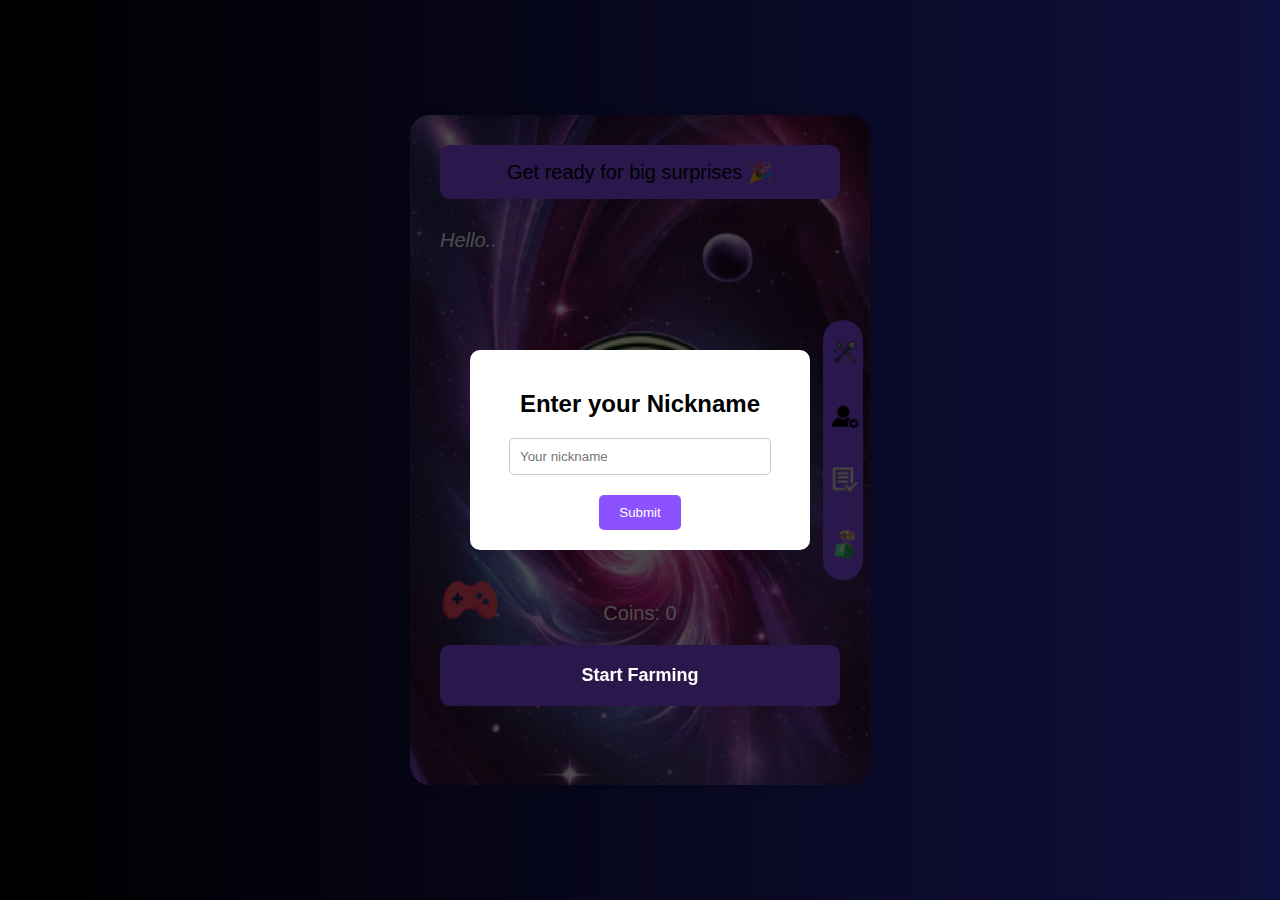
<file: index.html>
<!DOCTYPE html>
<html lang="en">
<head>
    <meta charset="UTF-8">
    <meta name="viewport" content="width=device-width, initial-scale=1.0">
    <title>Mobile Game</title>
    <link rel="stylesheet" href="tap.css">
</head>
<body>
    <div class="game-container">
        <div class="message-box">
            Get ready for big surprises 🎉
        </div>
        <div class="user-info" id="user-info">Hello..</div>
        
        <div class="logo-section">
            <div class="logo-container">
                <img src="star.png" alt="Star Logo" class="logo-img">
            </div>
            <a href="game.html" class="side-star">
                <img src="game.png" alt="Star Link Logo" class="star-link-logo">
            </a>
        </div>

        <div class="coin-display">Coins: <span id="coin-count">0</span></div>

        <div class="time-button-container">
            <button class="time-button" id="time-button">
                <div class="water-fill" id="water-fill"></div>
                <span id="time-text">Start Farming</span>
            </button>
        </div>

        <div id="nickname-modal" class="modal">
            <div class="modal-content">
                <h2>Enter your Nickname</h2>
                <input type="text" id="nickname-input" placeholder="Your nickname">
                <button id="nickname-submit">Submit</button>
            </div>
        </div>

        <div class="menu-container">
            <div class="round-box"></div>
            <div class="menu">
                <a href=""><img src="tap.png" alt="Tap" class="menu-icon"></a>
                <a href="friend.html"><img src="friend.png" alt="Friend" class="menu-icon"></a>
                <a href="task.html"><img src="task.png" alt="Task" class="menu-icon"></a>
                <a href="withdraw.html"><img src="withdraw.png" alt="Withdraw" class="menu-icon"></a>
            </div>
        </div>
    </div>
    
    <script src="script.js"></script>
</body>
</html>
</file>
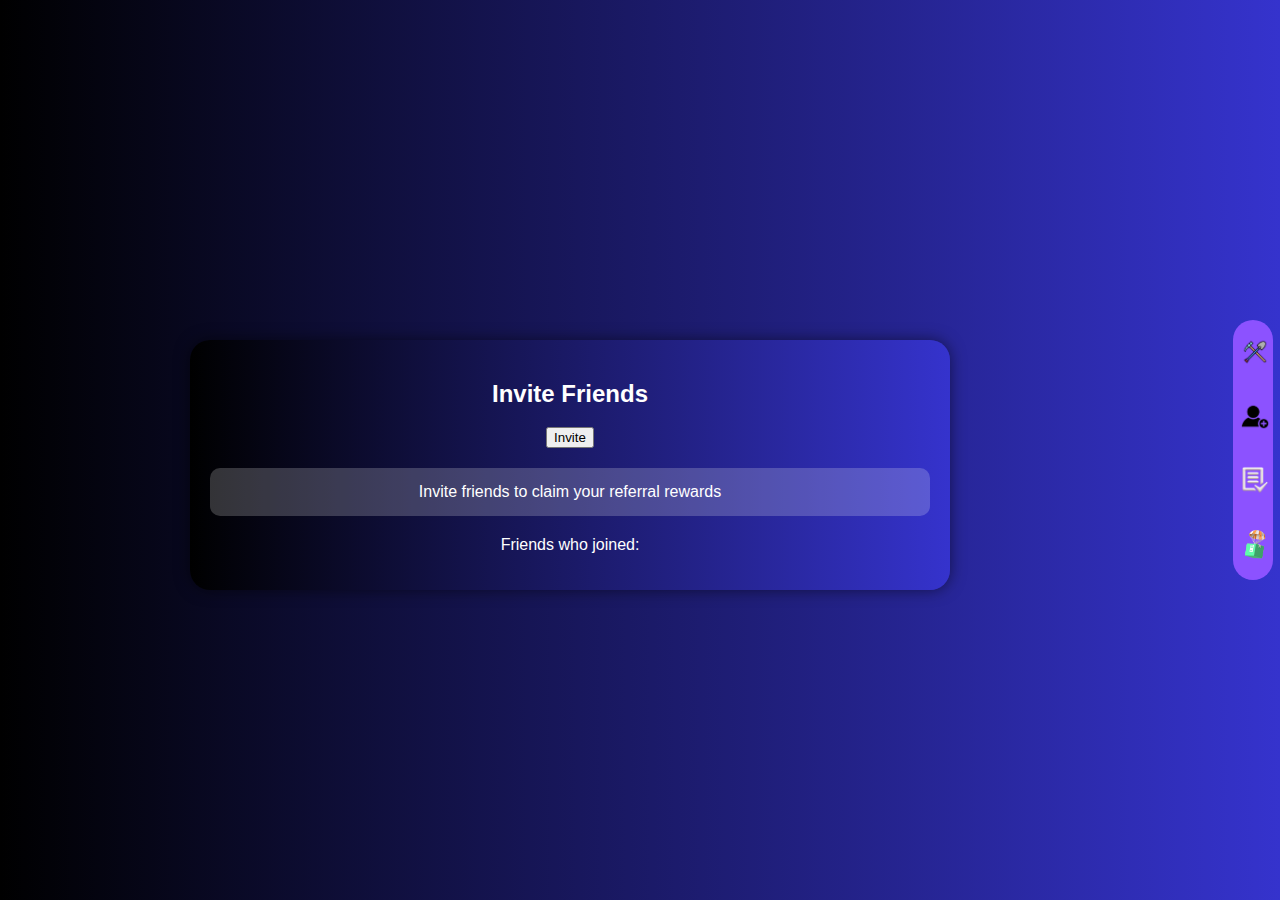
<file: friend.html>
<!DOCTYPE html>
<html lang="en">
<head>
    <meta charset="UTF-8">
    <meta name="viewport" content="width=device-width, initial-scale=1.0">
    <title>Invite Friends</title>
    <link rel="stylesheet" href="friend.css">
    <link rel="stylesheet" href="tap.css">
</head>
<body>
    <div class="main-container">
        <div class="invite-container">
            <div class="invite-header">
                <h2>Invite Friends</h2>
                <button class="invite" onclick="copyReferralLink()">Invite</button>
            </div>

            <!-- Transparent box with light color message -->
            <div class="transparent-box">
                <p>Invite friends to claim your referral rewards</p>
            </div>

            <!-- Displaying the users who joined through the referral link -->
            <div class="friends-list" id="friendsList">
                <p>Friends who joined:</p>
                <ul id="joinedFriends"></ul>
            </div>
        </div>

        <!-- Menu section -->
        <div class="menu-container">
            <div class="round-box"></div>
            <div class="menu">
                <a href="index.html"><img src="tap.png" alt="Tap" class="menu-icon"></a>
                <a href="friend.html"><img src="friend.png" alt="Friend" class="menu-icon"></a>
                <a href="task.html"><img src="task.png" alt="Task" class="menu-icon"></a>
                <a href="withdraw.html"><img src="withdraw.png" alt="Withdraw" class="menu-icon"></a>
            </div>
        </div>
    </div>

    <script>
        const userName = localStorage.getItem('userName'); // Assuming you store the user's name in localStorage
        const referralLink = `https://shorturl.at/6Avu4?referral=${userName}`;

        function copyReferralLink() {
            navigator.clipboard.writeText(referralLink).then(() => {
                alert('Referral link copied to clipboard');
            }).catch(err => {
                console.error('Could not copy text: ', err);
            });
        }

        // Function to display joined friends
        function displayJoinedFriends() {
            const joinedFriends = JSON.parse(localStorage.getItem('joinedFriends')) || [];
            const friendsList = document.getElementById('joinedFriends');
            friendsList.innerHTML = ''; // Clear existing list

            joinedFriends.forEach(friend => {
                const li = document.createElement('li');
                li.textContent = friend;
                friendsList.appendChild(li);
            });
        }

        // Call this function to display joined friends on page load
        displayJoinedFriends();
    </script>
</body>
</html>
</file>
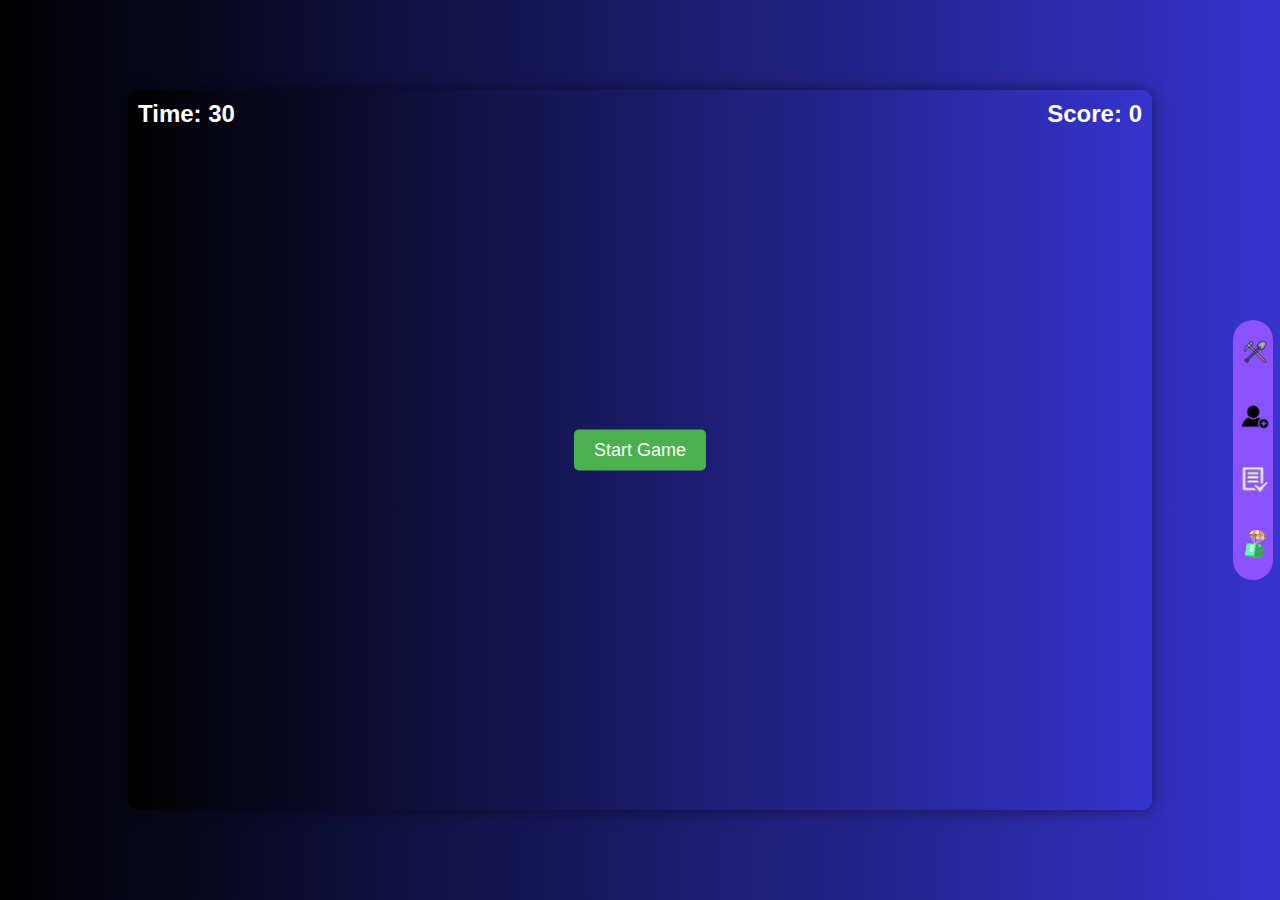
<file: game.html>
<!DOCTYPE html>
<html lang="en">
<head>
    <meta charset="UTF-8">
    <meta name="viewport" content="width=device-width, initial-scale=1.0">
    <title>Challenging Coin Claiming Game</title>
    <link rel="stylesheet" href="game.css">
</head>
<body>
    <div class="game-container">
        <button id="startButton">Start Game</button>
        <div id="timer">Time: 30</div>
        <div class="score-container">
            <p>Score: <span id="score">0</span></p>
        </div>
    </div>
    <div class="menu-container">
        <div class="round-box"></div>
        <div class="menu">
            <a href="index.html"><img src="tap.png" alt="Tap" class="menu-icon"></a>
            <a href="friend.html"><img src="friend.png" alt="Friend" class="menu-icon"></a>
            <a href="task.html"><img src="task.png" alt="Task" class="menu-icon"></a>
            <a href="withdraw.html"><img src="withdraw.png" alt="Withdraw" class="menu-icon"></a>
        </div>
    </div>
</div>

    <script src="game.js"></script>
</body>
</html>
</file>
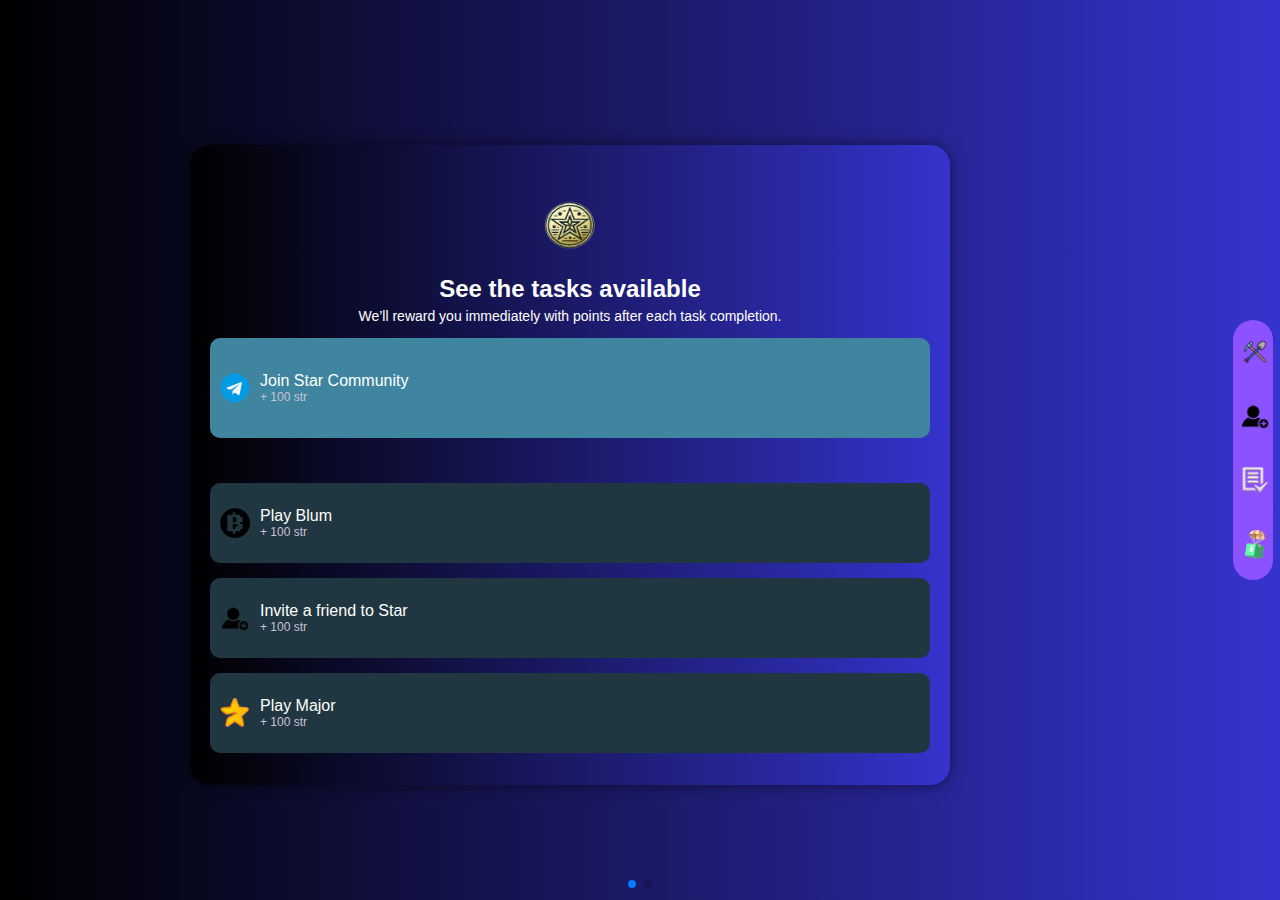
<file: task.html>
<!DOCTYPE html>
<html lang="en">
<head>
    <meta charset="UTF-8">
    <meta name="viewport" content="width=device-width, initial-scale=1.0">
    <title>Tasks</title>
    <link rel="stylesheet" href="task.css">
    <link rel="stylesheet" href="tap.css">
    <link rel="stylesheet" href="https://unpkg.com/swiper/swiper-bundle.min.css">
</head>
<body>
    <div class="main-container">
        <div class="task-container">
            <div class="task-header">
                <img src="star.png" alt="Star Logo" class="star-logo">
                <h2>See the tasks available</h2>
                <p>We’ll reward you immediately with points after each task completion.</p>
            </div>

            <!-- Slider tasks -->
            <div class="swiper-container">
                <div class="swiper-wrapper">
                    <div class="swiper-slide">
                        <div class="task-item" onclick="handleTaskClick('https://t.me/star_coin_master', this, 100, 'task1')">
                            <div class="task-info">
                                <img src="telegram.png" alt="Telegram Logo" class="task-icon">
                                <div class="task-description">
                                    <p>Join Star Community</p>
                                    <span>+ 100 str</span>
                                </div>
                            </div>
                            <button class="claim-button" style="display: none;" onclick="claimPoints(event, this, 'task1')">Claim</button>
                        </div>
                    </div>

                    <div class="swiper-slide">
                        <div class="task-item" onclick="handleTaskClick('https://t.me/star_coin_master1', this, 100, 'task2')">
                            <div class="task-info">
                                <img src="telegram.png" alt="Telegram Logo" class="task-icon">
                                <div class="task-description">
                                    <p>Join Star Coin News</p>
                                    <span>+ 100 str</span>
                                </div>
                            </div>
                            <button class="claim-button" style="display: none;" onclick="claimPoints(event, this, 'task2')">Claim</button>
                        </div>
                    </div>
                </div>
                <!-- Add Pagination -->
                <div class="swiper-pagination"></div>
            </div>

            <!-- Non-slider tasks -->
            <div class="non-slider-tasks">
                <div class="non-slider-task" onclick="handleTaskClick('https://t.me/blum/app?startapp=ref_8vhUHveoeQ', this, 100, 'task3')">
                    <div class="task-info">
                        <img src="blum.png" alt="Blum Logo" class="task-icon">
                        <div class="task-description">
                            <p>Play Blum</p>
                            <span>+ 100 str</span>
                        </div>
                    </div>
                    <button class="claim-button" style="display: none;" onclick="claimPoints(event, this, 'task3')">Claim</button>
                </div>

                <div class="non-slider-task" onclick="handleTaskClick('https://t.me/star_coin_master_bot', this, 100, 'task4')">
                    <div class="task-info">
                        <img src="friend.png" alt="Friend Logo" class="task-icon">
                        <div class="task-description">
                            <p>Invite a friend to Star</p>
                            <span>+ 100 str</span>
                        </div>
                    </div>
                    <button class="claim-button" style="display: none;" onclick="claimPoints(event, this, 'task4')">Claim</button>
                </div>

                <div class="non-slider-task" onclick="handleTaskClick('https://t.me/major/start?startapp=6850021970', this, 100, 'task5')">
                    <div class="task-info">
                        <img src="major.png" alt="Major Logo" class="task-icon">
                        <div class="task-description">
                            <p>Play Major</p>
                            <span>+ 100 str</span>
                        </div>
                    </div>
                    <button class="claim-button" style="display: none;" onclick="claimPoints(event, this, 'task5')">Claim</button>
                </div>
            </div>
        </div>

        <div class="menu-container">
            <div class="round-box"></div>
            <div class="menu">
                <a href="index.html"><img src="tap.png" alt="Tap" class="menu-icon"></a>
                <a href="friend.html"><img src="friend.png" alt="Friend" class="menu-icon"></a>
                <a href="task.html"><img src="task.png" alt="Task" class="menu-icon"></a>
                <a href="withdraw.html"><img src="withdraw.png" alt="Withdraw" class="menu-icon"></a>
            </div>
        </div>
    </div>

    <script src="https://unpkg.com/swiper/swiper-bundle.min.js"></script>
    <script>
       document.addEventListener("DOMContentLoaded", function () {
    // Initialize Swiper
    var swiper = new Swiper('.swiper-container', {
        direction: 'horizontal',
        loop: true,
        slidesPerView: 1,
        spaceBetween: 30,
        autoplay: {
            delay: 3000,
            disableOnInteraction: false,
        },
        pagination: {
            el: '.swiper-pagination',
            clickable: true,
        },
    });

    // Check for claimed tasks and update buttons
    const claimButtons = document.querySelectorAll('.claim-button');
    const claimedTasks = JSON.parse(localStorage.getItem('claimedTasks')) || {};

    claimButtons.forEach(button => {
        const taskId = button.parentElement.onclick.toString().match(/'([^']+)'/)[1]; // Extract taskId

        if (claimedTasks[taskId]) {
            // Task already claimed
            button.textContent = "Claimed";
            button.style.backgroundColor = "gray"; // Change button color to indicate it's claimed
            button.style.pointerEvents = "none"; // Disable the claim button
            button.parentElement.style.pointerEvents = "none"; // Disable the entire task item
        } else {
            button.style.display = 'none'; // Hide button by default
        }
    });
});

function handleTaskClick(url, taskElement, points, taskId) {
    const claimedTasks = JSON.parse(localStorage.getItem('claimedTasks')) || {};
    if (claimedTasks[taskId]) return; // Prevent further clicks if claimed

    window.open(url, '_blank');
    const claimButton = taskElement.querySelector('.claim-button');
    claimButton.style.display = 'inline-block'; // Show claim button
}

function claimPoints(event, button, taskId) {
    event.stopPropagation(); // Prevent default action

    const claimedTasks = JSON.parse(localStorage.getItem('claimedTasks')) || {};
    if (claimedTasks[taskId]) return; // Prevent claiming if already claimed

    let userPoints = parseInt(localStorage.getItem('userPoints')) || 0;
    userPoints += 100; // Add 100 points
    localStorage.setItem('userPoints', userPoints);

    // Mark the task as claimed
    claimedTasks[taskId] = true;
    localStorage.setItem('claimedTasks', JSON.stringify(claimedTasks));

    // Update the button text and disable the task item
    button.textContent = "Claimed"; // Update button text to "Claimed"
    button.style.backgroundColor = "gray"; // Change button color to gray
    button.style.pointerEvents = "none"; // Disable the claim button

    // Disable the entire task item
    const taskElement = button.parentElement;
    taskElement.style.pointerEvents = "none"; // Disable entire task item
    taskElement.classList.add("claimed"); // Optional: add a class for styling
}

    </script>
</body>
</html>
</file>
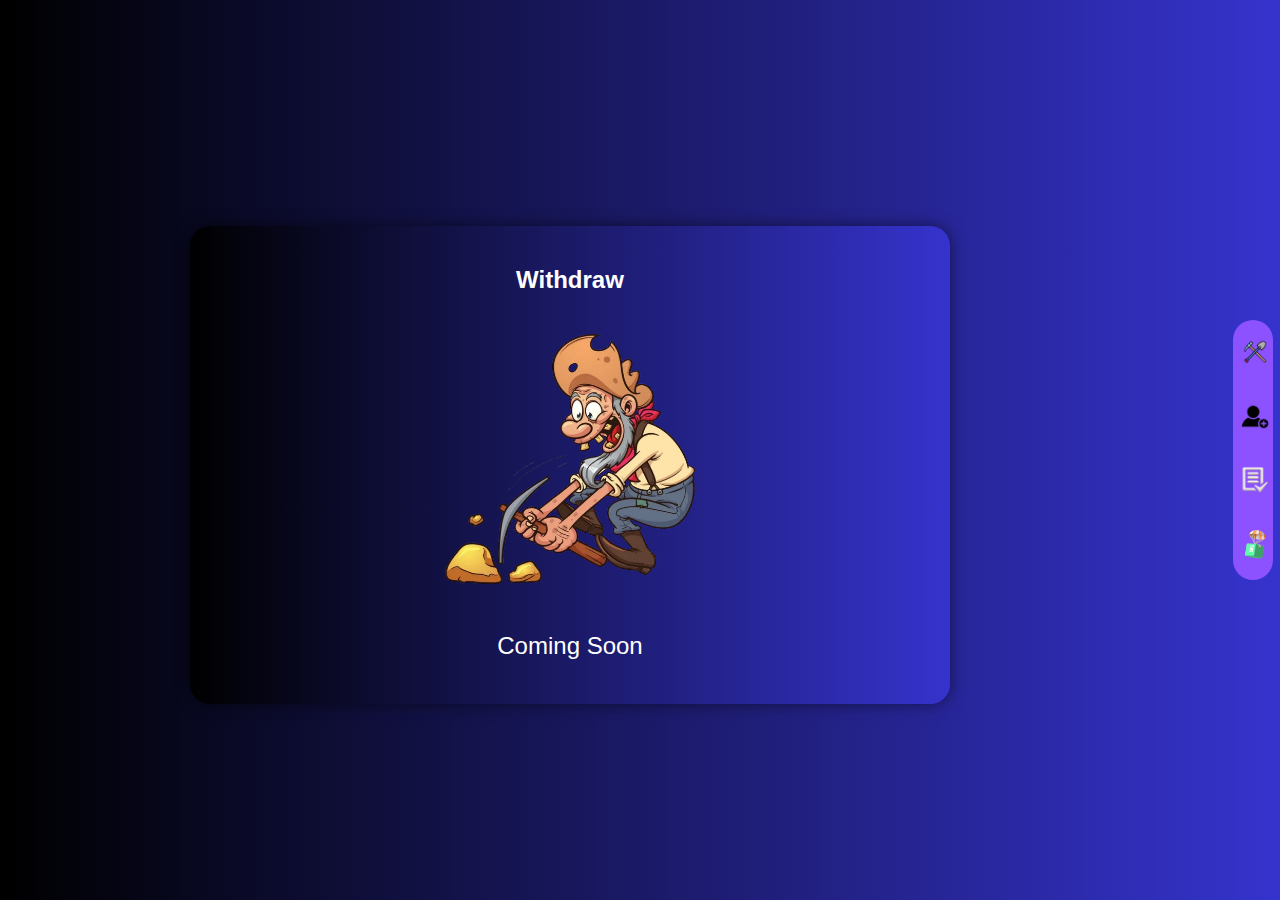
<file: withdraw.html>
<!DOCTYPE html>
<html lang="en">
<head>
    <meta charset="UTF-8">
    <meta name="viewport" content="width=device-width, initial-scale=1.0">
    <title>Withdraw</title>
    <link rel="stylesheet" href="withdraw.css">
    <link rel="stylesheet" href="tap.css">
    <!-- Include Swiper's CSS if needed -->
    <link rel="stylesheet" href="https://unpkg.com/swiper/swiper-bundle.min.css">
</head>
<body>
    <div class="main-container">
        <div class="withdraw-container">
            <div class="withdraw-header">
                <h2>Withdraw</h2>
                <!-- Include the mine.png image here -->
                <img src="mine.png" alt="Mine Icon" class="mine-icon">
                <div class="coming-soon">
                    <p>Coming Soon</p>
                </div>
            </div>
        </div>

        <!-- Menu section -->
        <div class="menu-container">
            <div class="round-box"></div>
            <div class="menu">
                <a href="index.html"><img src="tap.png" alt="Tap" class="menu-icon"></a>
                <a href="friend.html"><img src="friend.png" alt="Friend" class="menu-icon"></a>
                <a href="task.html"><img src="task.png" alt="Task" class="menu-icon"></a>
                <a href="withdraw.html"><img src="withdraw.png" alt="Withdraw" class="menu-icon"></a>
            </div>
        </div>
    </div>

    <!-- Swiper JS if using swiper -->
    <script src="https://unpkg.com/swiper/swiper-bundle.min.js"></script>
    <!-- Add any necessary JS initialization here -->
</body>
</html>
</file>
<file: tap.css>
/* General styling */
body {
    margin: 0;
    padding: 0;
    display: flex;
    justify-content: center;
    align-items: center;
    height: 100vh;
    background: linear-gradient(90deg, #000000, #3533cd);
    font-family: Arial, sans-serif;
}

.game-container {
    width: 100vw;
    max-width: 400px;
    max-height: 700px;
    background-image: url('background.jpg');
    background-size: cover;
    padding: 30px;
    border-radius: 20px;
    box-shadow: 0 0 10px rgba(0, 0, 0, 0.2);
    position: relative;
    display: flex;
    flex-direction: column;
    justify-content: space-between;
}

.message-box {
    background-color: #8c52ff;
    padding: 15px;
    border-radius: 10px;
    text-align: center;
    font-size: 20px;
    margin-bottom: 10px;
}

.user-info {
    color: #fff;
    font-size: 20px;
    text-align: left;
    font-style: italic;
    margin-top: 20px;
}

.logo-section {
    position: relative;
}

/* Main star logo */
.logo-container {
    display: flex;
    justify-content: center;
    margin-bottom: 50px;
    margin-top: 50px;
}

.logo-img {
    width: 250px;
    height: 250px;
}

/* Side star link styling */
.side-star {
    position: absolute;
    left: 0; /* Align to the left */
    bottom: 0; /* Place it directly below the logo */
    transform: translateY(50%); /* Adjust position */
}

.star-link-logo {
    width: 60px; /* Size of the left-side star */
    height: 60px;
}

.coin-display {
    color: #fff;
    text-align: center;
    margin-bottom: 20px;
    font-size: 20px;
}

.time-button-container {
    position: relative;
    height: 70px;
    margin-bottom: 40px;
}

.time-button {
    position: relative;
    width: 100%;
    padding: 20px;
    background-color: #8c52ff;
    border: none;
    border-radius: 10px;
    font-size: 18px;
    overflow: hidden;
    cursor: pointer;
    display: flex;
    justify-content: center;
    align-items: center;
    font-weight: bold;
    color: #ffffff;
}

.water-fill {
    position: absolute;
    bottom: 0;
    left: 50%;
    width: 100%;
    height: 0;
    background-color: #00BFFF;
    transition: height 28800s linear;
    transform: translateX(-50%);
}

#time-text {
    position: relative;
    z-index: 2;
}
/* Modal Styling */
.modal {
    display: none; /* Hidden by default */
    position: fixed; /* Stay in place */
    z-index: 1; /* Sit on top */
    left: 0;
    top: 0;
    width: 100%;
    height: 100%;
    background-color: rgba(0, 0, 0, 0.7); /* Black background with opacity */
    justify-content: center;
    align-items: center;
}

.modal-content {
    background-color: white;
    padding: 20px;
    border-radius: 10px;
    text-align: center;
    width: 300px;
}

.modal-content input {
    width: 80%;
    padding: 10px;
    margin-bottom: 20px;
    border-radius: 5px;
    border: 1px solid #ccc;
}

.modal-content button {
    padding: 10px 20px;
    background-color: #8c52ff;
    border: none;
    color: white;
    cursor: pointer;
    border-radius: 5px;
}

.modal-content button:hover {
    background-color: #6c42cc;
}


.time-button.filled {
    background-color: #0056b3;
}

.time-button.filled #time-text {
    color: #ffcc00;
}

.menu-container {
    position: absolute;
    top: 50%;
    right: 0;
    transform: translateY(-50%);
    display: flex;
    align-items: center;
}

.round-box {
    width: 40px;
    height: 260px;
    background-color: #8c52ff;
    border-radius: 50px;
    margin-right: 7px;
}

.menu {
    position: absolute;
    display: flex;
    flex-direction: column;
    justify-content: center;
    right: 10px;
    top: 50%;
    transform: translateY(-50%);
}

.menu-icon {
    width: 30px;
    height: 30px;
    margin: 15px 0;
}
.countdown-display {
    color: #ffffff; /* Change text color to white */
    font-size: 24px; /* Adjust font size for better visibility */
    text-align: left; /* Center the text */
    margin-bottom: 20px; /* Space below the countdown */
}
</file>
<file: friend.css>
/* General styles */
body {
    margin: 0;
    padding: 0;
    font-family: 'Arial', sans-serif;
    display: flex;
    justify-content: center;
    align-items: flex-start;
    height: 100vh;
    background-color: #3533cd; /* Use your preferred color */
    color: white;
}

.main-container {
    display: flex;
    justify-content: space-between;
    align-items: flex-start;
    width: 100%;
    max-width: 900px;
    padding: 20px;
}

.invite-container {
    width: 80%;
    background: linear-gradient(90deg, #000000, #3533cd);
    border-radius: 20px;
    margin-top: 30px;
    padding: 20px;
    box-shadow: 0 0 15px rgba(0, 0, 0, 0.5);
    text-align: center; /* Center the text */
}

.invite-header {
    margin-bottom: 20px; /* Space below the header */
}

.claim-button {
    background-color: #28a745;
    color: white;
    border: none;
    padding: 10px 20px;
    border-radius: 20px;
    cursor: pointer;
    font-size: 16px;
}

.claim-button:hover {
    background-color: #218838;
}

/* Transparent box styles */
.transparent-box {
    background: rgba(255, 255, 255, 0.2); /* Light color with transparency */
    padding: 15px;
    border-radius: 10px;
    margin: 20px 0; /* Space around the box */
}

.transparent-box p {
    margin: 0;
    color: #fff; /* Ensure text is readable */
}

/* Menu styles */
.menu-container {
    /* Add styles for the menu container here */
}

.menu-icon {
    width: 40px; /* Adjust icon size */
    height: 40px;
}
</file>
<file: game.css>
* {
    margin: 0;
    padding: 0;
    box-sizing: border-box;
}

body {
    font-family: Arial, sans-serif;
    background: linear-gradient(90deg, #000000, #3533cd);
    display: flex;
    justify-content: center;
    align-items: center;
    height: 100vh;
}

.game-container {
    position: relative;
    width: 80vw;
    height: 80vh;
    background: linear-gradient(90deg, #000000, #3533cd);
    box-shadow: 0 0 15px rgba(0, 0, 0, 0.5);
    border-radius: 10px;
    overflow: hidden;
}
@keyframes bomb-click-animation {
    0% { transform: scale(1); background-color: red; }
    50% { transform: scale(1.2); background-color: darkred; }
    100% { transform: scale(1); background-color: red; }
}
.bomb {
    width: 50px;
    height: 50px;
    background-image: url('bomb.png');
    background-size: cover;
    position: absolute;
    cursor: pointer;
}

#startButton {
    position: absolute;
    top: 50%;
    left: 50%;
    transform: translate(-50%, -50%);
    padding: 10px 20px;
    background-color: #4caf50;
    color: white;
    border: none;
    border-radius: 5px;
    font-size: 18px;
    cursor: pointer;
}

#timer {
    position: absolute;
    top: 10px;
    left: 10px;
    font-size: 24px;
    color: white;
    font-weight: bold;
}

.coin {
    position: absolute;
    background-image: url('star.png'); /* Replace yellow dot with star */
    background-size: cover;
    cursor: pointer;
}

.small-coin {
    width: 30px;
    height: 30px;
}

.big-coin {
    width: 50px;
    height: 50px;
}

.score-container {
    position: absolute;
    top: 10px;
    right: 10px;
    font-size: 24px;
    color: white;
    font-weight: bold;
}
.menu-container {
    position: absolute;
    top: 50%;
    right: 0;
    transform: translateY(-50%);
    display: flex;
    align-items: center;
}

.round-box {
    width: 40px;
    height: 260px;
    background-color: #8c52ff;
    border-radius: 50px;
    margin-right: 7px;
}

.menu {
    position: absolute;
    display: flex;
    flex-direction: column;
    justify-content: center;
    right: 10px;
    top: 50%;
    transform: translateY(-50%);
}

.menu-icon {
    width: 30px;
    height: 30px;
    margin: 15px 0;
}
</file>
<file: task.css>
/* General styles */
body {
    margin: 0;
    padding: 0;
    font-family: 'Arial', sans-serif;
    display: flex;
    justify-content: center;
    align-items: center;
    height: 100vh;
    background: linear-gradient(90deg, #000000, #3533cd);
    color: white;
}

.main-container {
    display: flex;
    justify-content: space-between;
    align-items: flex-start;
    width: 100%;
    max-width: 900px;
    padding: 20px;
}

.task-container {
    height: 600px; /* Adjust height as needed */
    width: 80%;
    background: linear-gradient(90deg, #000000, #3533cd);
    border-radius: 20px;
    margin-top: 30px;
    padding: 20px;
    box-shadow: 0 0 15px rgba(0, 0, 0, 0.5);
    overflow: hidden; /* Hide overflowing content */
}

.task-header {
    text-align: center;
}

.star-logo {
    width: 60px;
    height: 60px;
    display: block;
    padding-top: 30px;
    margin: 0 auto 10px auto;
}

h2 {
    font-size: 24px;
    margin-bottom: 5px;
}

p {
    font-size: 14px;
    color: #ffffff;
    margin-top: 0;
}

.swiper-container {
    width: 100%; /* Full width */
    overflow: hidden; /* Prevent tasks from being displayed outside the container */
}

.swiper-wrapper {
    display: flex;
}

.task-item {
    display: flex;
    justify-content: space-between;
    align-items: center;
    background-color:rgb(64, 133, 160);
    padding: 10px;
    border-radius: 10px;
    margin-bottom: 15px;
    height: 80px; /* Set fixed height for slider tasks */
}

.non-slider-task {
    display: flex;
    justify-content: space-between;
    align-items: center;
    background-color: rgb(32, 55, 65);
    padding: 10px;
    border-radius: 10px;
    margin-bottom: 15px;
    height: 60px; /* Slightly decreased height for non-slider tasks */
}

.task-info {
    display: flex;
    align-items: center;
}

.task-icon {
    width: 30px;
    height: 30px;
    margin-right: 10px;
}

.task-description {
    display: flex;
    flex-direction: column;
}

.task-description p {
    margin: 0;
    font-size: 16px;
}

.task-description span {
    font-size: 12px;
    color: #ccc2d6;
}

.claim-button {
    background-color: #28a745;
    color: white;
    border: none;
    padding: 8px 12px;
    border-radius: 20px;
    cursor: pointer;
    font-size: 14px;
}

.claim-button:hover {
    background-color: #218838;
}

/* Menu styles remain unchanged */
.non-slider-tasks {
    margin-top: 30px; /* Adjust the distance as needed */
}
</file>
<file: withdraw.css>
/* General styles */
body {
    margin: 0;
    padding: 0;
    font-family: 'Arial', sans-serif;
    display: flex;
    justify-content: center;
    align-items: flex-start;
    height: 100vh;
    background-color: #3533cd; /* Use your preferred color */
    color: white;
}

.main-container {
    display: flex;
    justify-content: space-between;
    align-items: flex-start;
    width: 100%;
    max-width: 900px;
    padding: 20px;
}

.withdraw-container {
    width: 80%;
    background: linear-gradient(90deg, #000000, #3533cd);
    border-radius: 20px;
    margin-top: 30px;
    padding: 20px;
    box-shadow: 0 0 15px rgba(0, 0, 0, 0.5);
}

.withdraw-header {
    text-align: center;
}

.mine-icon {
    width: 250px; /* Adjust the size as needed */
    height: 250px; /* Adjust the size as needed */
    margin: 20px 0; /* Add spacing above and below the image */
}

.coming-soon {
    font-size: 24px;
    margin-top: 20px; /* Adjust margin for spacing */
}

/* Menu styles */
.menu-container {
    /* Add styles for the menu container here */
}

.menu-icon {
    width: 40px; /* Adjust icon size */
    height: 40px;
}
</file>
